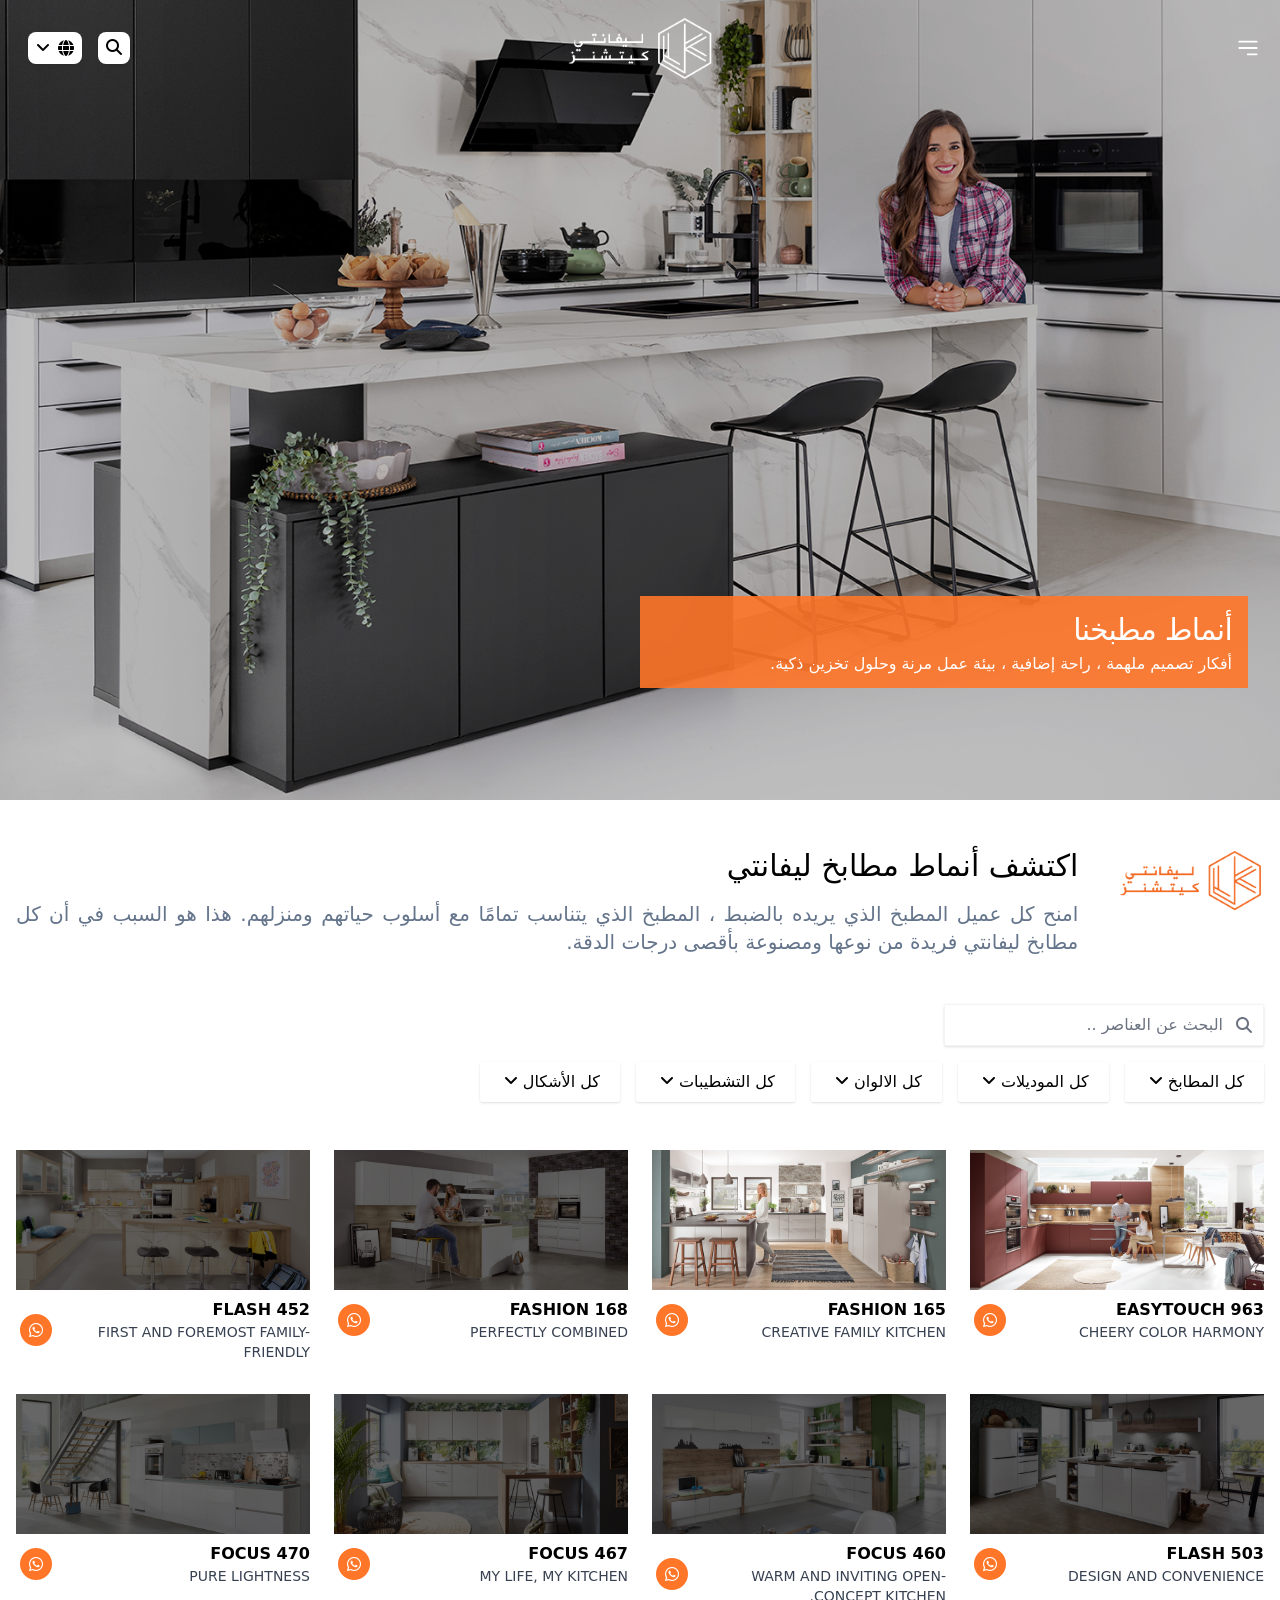
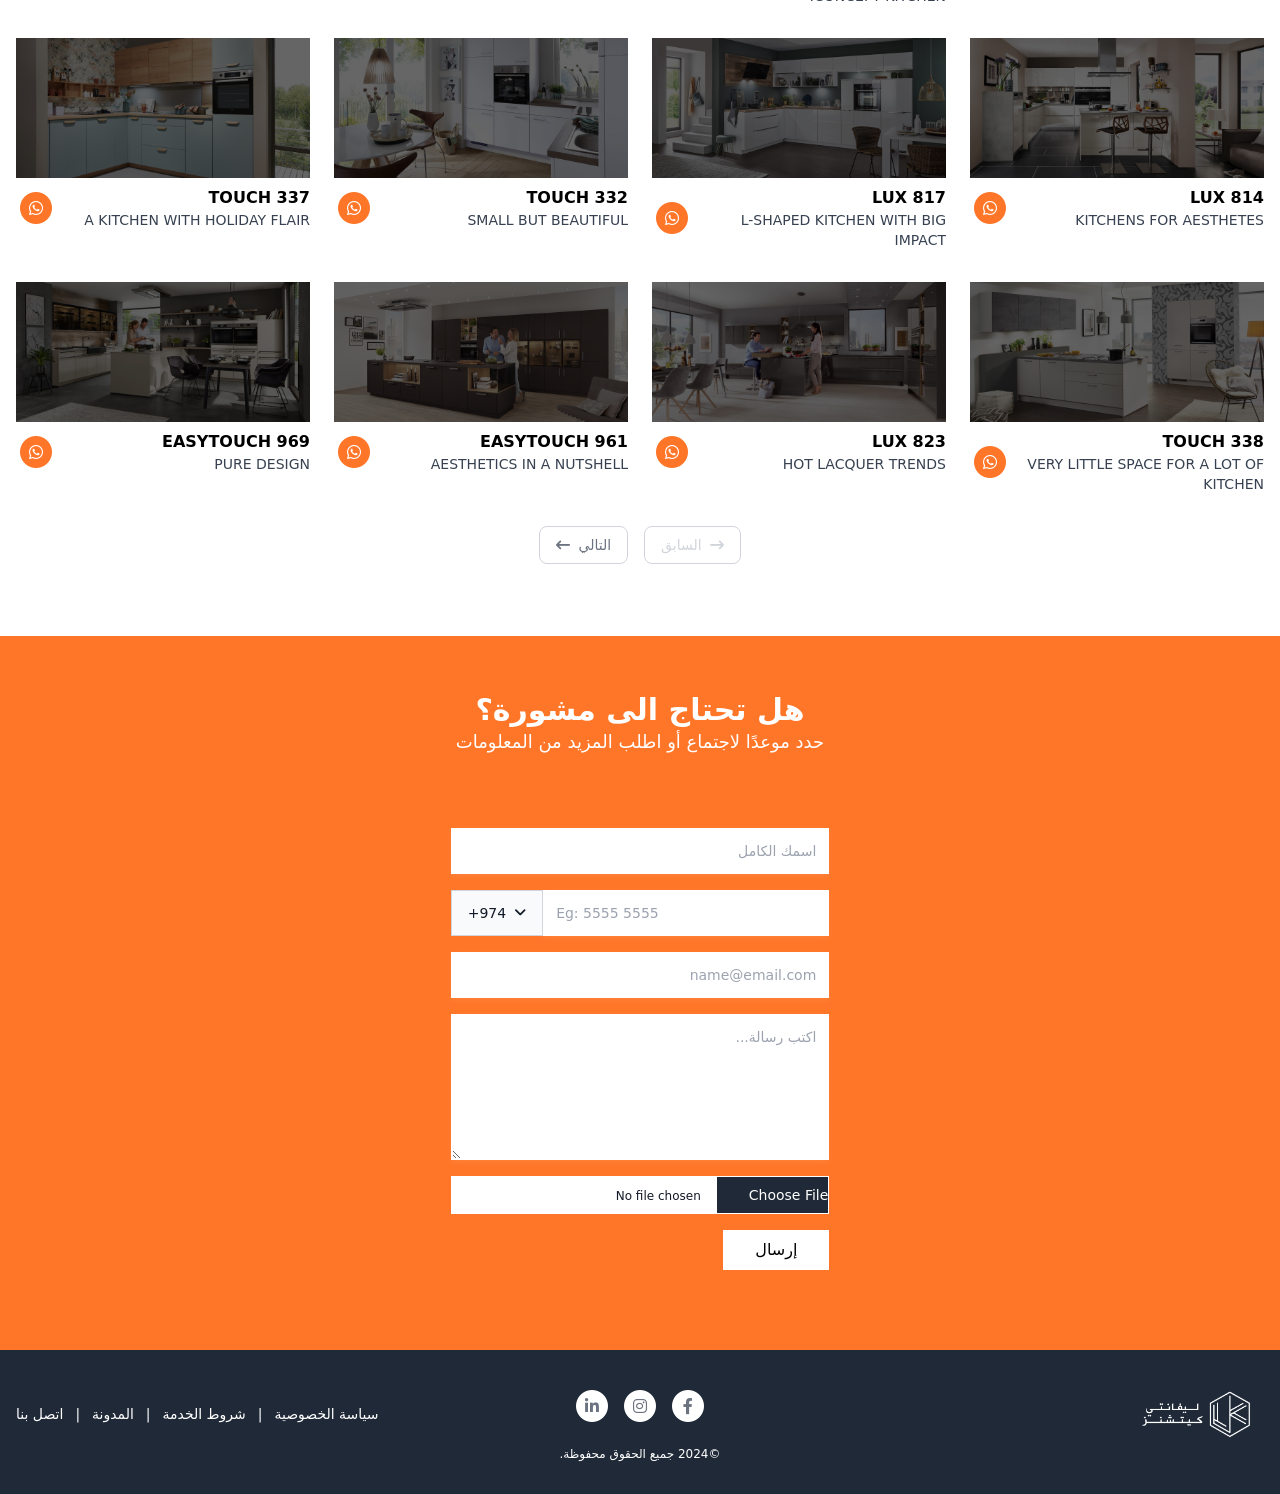
<file: items.html>
<!DOCTYPE html>
<html lang="ar">

<meta http-equiv="content-type" content="text/html;charset=UTF-8" />
<head>
    <meta charset="UTF-8">
    <meta http-equiv="X-UA-Compatible" content="IE=edge">
    <meta name="csrf-token" content="FKJNohiXBKuRtAEj0KgbuneY6nfv6EeoU6OO0dss">
    <meta name="viewport" content="width=device-width, initial-scale=1.0">
    <meta name="googlebot" content="notranslate">
        <meta name="robots" content="index, follow">
    <meta name="msapplication-TileColor" content="#da532c">
    <meta name="theme-color" content="#ffffff">
    <link rel="icon" type="image/x-icon" href="favicon.ico">
    <link rel="sitemap" type="application/xml" title="Sitemap" href=sitemap.xml />

    <title>أنماط مطبخنا | مطابخ ليفانتي</title>

    <link href="css/app1a07.css?id=8f80b251c5e38632b18d8fd76a2961e4" rel="stylesheet">
<!-- Google tag (gtag.js) -->
<script async src="https://www.googletagmanager.com/gtag/js?id=G-DNCNVWS1TJ"></script>

<meta name="google-site-verification" content="fgRuYnNxJNJW3_wCjrq6ojO7q6FXYwSZPLqtGifXgnA" />
<script>
    window.dataLayer = window.dataLayer || [];

    function gtag() {
        dataLayer.push(arguments);
    }
    gtag('js', new Date());

    gtag('config', 'G-DNCNVWS1TJ');
</script>
</head>

<body class="flex flex-col min-h-screen mt-20" dir="rtl">

    
    <div id="navbar-transparent">
    <nav class="fixed top-0 left-0 right-0 z-50 bg-inherit" id="navbar">

    <div class="fixed top-0 left-0 right-0 z-40 w-full px-5 mx-auto p-2 bg-inherit">
        <div class="flex flex-row justify-between items-center h-20">
            <div class="flex flex-1">
                <button class="text-white justify-end -scale-x-100" type="button"
                    role="button" data-drawer-target="navbar-sidemenu" data-drawer-toggle="navbar-sidemenu"
                    aria-controls="drawer-example" data-drawer-placement="right">
                    <svg class="w-6 h-6" aria-hidden="true" fill="currentColor" viewBox="0 0 20 20"
                        xmlns="http://www.w3.org/2000/svg">
                        <path clip-rule="evenodd" fill-rule="evenodd"
                            d="M2 4.75A.75.75 0 012.75 4h14.5a.75.75 0 010 1.5H2.75A.75.75 0 012 4.75zm0 10.5a.75.75 0 01.75-.75h7.5a.75.75 0 010 1.5h-7.5a.75.75 0 01-.75-.75zM2 10a.75.75 0 01.75-.75h14.5a.75.75 0 010 1.5H2.75A.75.75 0 012 10z">
                        </path>
                    </svg>
                </button>
            </div>

            <a href="index.html" class="flex flex-1 justify-center">
                <img src="img/logo-transparent-ar.png"
                    class="h-10 sm:h-16" alt="Levante Kitchen مطابخ ليفانتي" />
            </a>

            <div class="flex flex-1 justify-end">
                <button type="button" role="button" class="mx-2 p-2 py-1 bg-white shadow rounded-lg"
                    data-drawer-target="drawer-top-search" data-drawer-toggle="drawer-top-search"
                    data-drawer-placement="top" aria-controls="drawer-top-example">
                    <i class="fa-solid fa-magnifying-glass"></i>
                </button>
                <button role="button" id="languageDropDown" data-dropdown-toggle="languageDropDownMenu"
                    class="mx-2 p-2 py-1 bg-white shadow rounded-lg">
                    <div class="flex justify-center items-center gap-2">
                        <i class="fa-solid fa-globe"></i>
                        <i class="fa-solid fa-angle-down"></i>
                    </div>
                </button>
                <div id="languageDropDownMenu"
                    class="z-10 hidden bg-white divide-y divide-gray-100 shadow w-30 rounded-lg">
                    <ul class="text-sm text-gray-x700 dark:text-gray-200" aria-labelledby="languageDropDown">
                        <li>
                            <a href="items.html"
                                class="block px-5 py-2 hover:bg-gray-100 dark:hover:bg-gray-600 dark:hover:text-white rounded-lg">English</a>
                        </li>
                        <li>
                            <a href="items.html"
                                class="block px-5 py-2 hover:bg-gray-100 dark:hover:bg-gray-600 dark:hover:text-white rounded-lg">عربي</a>
                        </li>
                    </ul>
                </div>
            </div>
        </div>
    </div>

    <aside id="navbar-sidemenu"
        class="fixed z-30 top-0 right-0 w-96 h-screen transition-transform translate-x-full"
        aria-label="Sidemenu">
        <div class="h-full px-3 py-4 overflow-y-auto bg-gray-800 pr-5">
            <ul class="space-y-3 font-medium mb-8 mt-20">
                <li class="mb-4">
                    <a href="index.html" class="block uppercase text-gray-500 hover:text-white">
                        <i class="fa-solid fa-home"></i>
                    </a>
                </li>
                <li>
                    <span class="uppercase text-white">منتجات</span>
                </li>
                <li>
                    <a href="items.html"
                        class="block uppercase text-gray-500 hover:text-white">جميع المطابخ</a>
                </li>
                                    <li>
                        <a
                            class="cursor-not-allowed block uppercase text-gray-500 hover:text-white">مطابخ حديثة</a>
                    </li>
                                    <li>
                        <a
                            class="cursor-not-allowed block uppercase text-gray-500 hover:text-white">مطابخ مصممة</a>
                    </li>
                                    <li>
                        <a
                            class="cursor-not-allowed block uppercase text-gray-500 hover:text-white">مطابخ المعيشة الطبيعية</a>
                    </li>
                                    <li>
                        <a
                            class="cursor-not-allowed block uppercase text-gray-500 hover:text-white">الكلاسيكية الحديثة</a>
                    </li>
                                    <li>
                        <a
                            class="cursor-not-allowed block uppercase text-gray-500 hover:text-white">مطابخ على طراز الكوخ</a>
                    </li>
                                    <li>
                        <a
                            class="cursor-not-allowed block uppercase text-gray-500 hover:text-white">مطابخ بدون مقابض</a>
                    </li>
                                <li>
                    <a class="cursor-not-allowed block uppercase text-gray-500 hover:text-white">
                        حسب النموذج
                    </a>
                </li>
                <hr class="border border-gray-700">
                <li>
                    <a
                        class="cursor-not-allowed block uppercase text-gray-500 hover:text-white">عناصر التصميم</a>
                </li>
                                                            <li>
                            <a
                                class="cursor-not-allowed block uppercase text-gray-500 hover:text-white">الكسوة المتخصصة</a>
                        </li>
                                                                                <li>
                            <a
                                class="cursor-not-allowed block uppercase text-gray-500 hover:text-white">أنظمة الإضاءة</a>
                        </li>
                                                                                <li>
                            <a
                                class="cursor-not-allowed block uppercase text-gray-500 hover:text-white">الأجهزة الكهربائية</a>
                        </li>
                                                                                <li>
                            <a
                                class="cursor-not-allowed block uppercase text-gray-500 hover:text-white">مساحة التخزين</a>
                        </li>
                                                    <li>
                    <a
                        class="cursor-not-allowed block uppercase text-gray-500 hover:text-white">الأبواب المنزلقة</a>
                </li>
            </ul>
            <ul class="space-y-2 font-medium mb-8">
                <li>
                    <span class="uppercase text-white">وسائل التواصل الاجتماعي</span>
                </li>
                <li>
                    <ul class="inline-flex justify-around mt-4">
                        <li>
                            <a title="فيسبوك"
                                class="cursor-not-allowed  block uppercase text-gray-500">
                                <span class="fa-stack flex-shrink-0">
                                    <i class="fa-solid fa-circle fa-stack-2x text-white"></i>
                                    <i class="fa-brands fa-facebook-f fa-stack-1x"></i>
                                </span>
                            </a>
                        </li>
                        <li class="mx-2">
                            <a title="انستغرام"
                                class="cursor-not-allowed block uppercase text-gray-500">
                                <span class="fa-stack flex-shrink-0">
                                    <i class="fa-solid fa-circle fa-stack-2x text-white"></i>
                                    <i class="fa-brands fa-instagram fa-stack-1x"></i>
                                </span>
                            </a>
                        </li>
                        <li>
                            <a
                                title="لينكدين" class="cursor-not-allowed block uppercase text-gray-500">
                                <span class="fa-stack flex-shrink-0">
                                    <i class="fa-solid fa-circle fa-stack-2x text-white"></i>
                                    <i class="fa-brands fa-linkedin-in fa-stack-1x"></i>
                                </span>
                            </a>
                        </li>
                    </ul>
                </li>
            </ul>
            
        </div>
    </aside>
</nav>

<div id="drawer-top-search"
    class="fixed top-0 left-0 right-0 z-50 w-full h-full p-4 transition-transform -translate-y-full duration-500 bg-white bg-opacity-95 dark:bg-gray-800"
    tabindex="-1" aria-labelledby="drawer-top-label">
    <button type="button" data-drawer-hide="drawer-top-search" aria-controls="drawer-top-search"
        class="text-gray-400 bg-transparent hover:text-gray-900 rounded-lg text-sm px-4 py-1 absolute top-5 right-5 inline-flex items-center dark:hover:bg-gray-600 dark:hover:text-white">
        <i class="fa-solid fa-times text-3xl"></i>
        <span class="sr-only">إغلاق القائمة</span>
    </button>
    <div class="flex justify-center items-center w-full h-screen">
        <form class="w-full md:w-1/2 p-20" method="GET" action="https://levantekitchens.com/items">
            <label for="default-search"
                class="mb-2 text-sm font-medium text-gray-900 sr-only dark:text-white">بحث</label>
            <div class="relative">
                <div class="absolute inset-y-0 left-0 flex items-center pl-3 pointer-events-none">
                    <i class="fa-solid fa-magnifying-glass text-gray-500"></i>
                </div>
                <input type="search" name="query" id="default-search"
                    class="block w-full py-4 pl-10 pr-24 text-sm text-gray-900 border border-gray-300 rounded-lg bg-gray-50 focus:ring-orange-500 focus:border-orange-500 dark:bg-gray-700 dark:border-gray-600 dark:placeholder-gray-400 dark:text-white dark:focus:ring-orange-500 dark:focus:border-orange-500"
                    placeholder="البحث عن المنتجات..." required>
                <button type="submit"
                    class="text-white absolute right-2.5 bottom-2.5 bg-orange-500 hover:bg-orange-600 focus:ring-4 focus:outline-none focus:ring-orange-300 font-medium rounded-lg text-sm px-4 py-2 dark:bg-orange-600 dark:hover:bg-orange-700 dark:focus:ring-orange-800">بحث</button>
            </div>
        </form>
    </div>
</div>
</div>


    <section class="mb-12 -mt-20">
        <div class="relative w-full h-96 lg:h-130 overflow-hidden items-center">
            <img src="img/default-style.jpg"
                alt=" أنماط مطبخنا"
                class="object-cover absolute w-full h-full brightness-75" />
            <div class="absolute h-full w-full p-8 flex items-end">
                <div class="w-full md:w-1/2 bg-primary p-4 bg-opacity-90 mb-4 md:mb-20">
                    <h2 class="mb-2 text-3xl tracking-tight font-light text-white uppercase">
                        أنماط مطبخنا</h2>
                    <p class="font-light text-white text-l leading-4">
                        أفكار تصميم ملهمة ، راحة إضافية ، بيئة عمل مرنة وحلول تخزين ذكية.
                    </p>
                </div>
            </div>
        </div>
    </section>

    <section class="mb-12">
        <div class="w-full max-w-screen-xl mx-auto px-4">
            <div class="block sm:flex gap-10">
                <div class="shrink-0">
                    <img src="img/logo-primary-ar.png"
                        class="h-12 md:h-16 mb-3" alt="مطابخ ليفانتي">
                </div>
                <div class="text-justify">
                    <p class="block mb-4 text-xl md:text-3xl leading-tight font-medium text-black">
                        اكتشف أنماط مطابخ ليفانتي
                    </p>
                    <p class="text-md md:text-xl text-slate-500">
                        امنح كل عميل المطبخ الذي يريده بالضبط ، المطبخ الذي يتناسب تمامًا مع أسلوب حياتهم ومنزلهم. هذا هو السبب في أن كل مطابخ ليفانتي فريدة من نوعها ومصنوعة بأقصى درجات الدقة.
                    </p>
                </div>
            </div>
        </div>
    </section>


    <section class="mb-12">
        <div class="w-full max-w-screen-xl mx-auto px-4">
            <div class="flex items-center mb-4">
                <form method="GET" action="https://levantekitchens.com/items"
                    class="relative">
                    <label for="table-search" class="sr-only">Search</label>
                    <div
                        class="absolute inset-y-0 right-0 pr-3 flex items-center pointer-events-none">
                        <i class="fa-solid fa-magnifying-glass text-gray-500 dark:text-gray-400"></i>
                    </div>
                    <input type="hidden" name="model" value="">
                    <input type="hidden" name="color" value="">
                    <input type="hidden" name="finish" value="">
                    <input type="hidden" name="shape" value="">
                    <input type="text" name="query" id="table-search" value=""
                        class="block p-2 pr-10 text-gray-900 border border-gray-100 bg-white shadow  rounded-sm w-80 bg-gray-50 focus:ring-orange-500 focus:border-orange-500 dark:bg-gray-700 dark:border-gray-600 dark:placeholder-gray-400 dark:text-white dark:focus:ring-blue-500 dark:focus:border-blue-500"
                        placeholder="البحث عن العناصر ..">
                </form>
                <div class="sm:hidden shrink-0">
                    <button class="ml-2 px-2" id="items-filters-toggle">
                        <i class="fa-solid fa-sliders"></i>
                    </button>
                </div>
            </div>
            <div class="hidden sm:flex flex items-center flex-wrap gap-4" id="items-filters">
                <div>
                    <button id="kitchenDropdownButton" data-dropdown-toggle="kitchens-dropdown"
                        class="cursor-not-allowed py-2 px-5 bg-white shadow uppercase rounded-sm " type="button">
                        كل المطابخ
                        <i class="fa-solid fa-angle-down ml-1"></i>
                    </button>
                </div>
                <div>
                    <button id="modelsDropdownButton" data-dropdown-toggle="models-dropdown"
                        class="cursor-not-allowed py-2 px-5 bg-white shadow uppercase rounded-sm" type="button">
                        كل الموديلات
                        <i class="fa-solid fa-angle-down ml-1"></i>
                    </button>
                </div>
                <div>
                    <button id="colorsDropdownButton" data-dropdown-toggle="colors-dropdown"
                        class="cursor-not-allowed py-2 px-5 bg-white shadow uppercase rounded-sm" type="button">
                        كل الالوان
                        <i class="fa-solid fa-angle-down ml-1"></i>
                    </button>
                </div>
                <div>
                    <button id="finishesDropdownButton" data-dropdown-toggle="finishes-dropdown"
                        class="cursor-not-allowed py-2 px-5 bg-white shadow uppercase rounded-sm" type="button">
                        كل التشطيبات
                        <i class="fa-solid fa-angle-down ml-1"></i>
                    </button>
                </div>
                <div>
                    <button id="shapesDropdownButton" data-dropdown-toggle="shapes-dropdown"
                        class="cursor-not-allowed py-2 px-5 bg-white shadow uppercase rounded-sm" type="button">
                        كل الأشكال
                        <i class="fa-solid fa-angle-down ml-1"></i>
                    </button>
                </div>
                            </div>
        </div>
    </section>



    <section class="mb-12">
        <div class="w-full max-w-screen-xl mx-auto px-4">
            <div class="grid grid-cols-2 md:grid-cols-3 lg:grid-cols-4 gap-6">
                                    <div class="block max-w-xs overflow-hidden">
                        <a href="item/EASYTOUCH-963.html">
                            <img class="w-full" src="storage/items/1682177187.jpg"
                                alt="EASYTOUCH 963">
                        </a>
                        <div class="flex justify-between items-center py-2">
                            <div>
                                <a href="item/EASYTOUCH-963.html">
                                    <p class="font-bold text-md uppercase">EASYTOUCH 963</p>
                                    <p class="text-gray-700 text-sm uppercase">
                                        Cheery color harmony</p>
                                </a>
                            </div>
                            <a
                                href="https://api.whatsapp.com/send?phone=+974%207771%203844&amp;text=I%20need%20more%20details%20about%20this%20kitchen%20https://levantekitchens.com/item/EASYTOUCH-963">
                                <span class="fa-stack flex-shrink-0">
                                    <i class="fa-solid fa-circle fa-stack-2x text-primary"></i>
                                    <i class="fa-brands fa-whatsapp fa-stack-1x text-white"></i>
                                </span>
                            </a>
                        </div>
                    </div>
                                    <div class="block max-w-xs overflow-hidden">
                        <a href="item/fashion165.html">
                            <img class="w-full" src="storage/items/1682180117.jpg"
                                alt="FASHION 165">
                        </a>
                        <div class="flex justify-between items-center py-2">
                            <div>
                                <a href="item/fashion165.html">
                                    <p class="font-bold text-md uppercase">FASHION 165</p>
                                    <p class="text-gray-700 text-sm uppercase">
                                        Creative family kitchen</p>
                                </a>
                            </div>
                            <a
                                href="https://api.whatsapp.com/send?phone=+974%207771%203844&amp;text=I%20need%20more%20details%20about%20this%20kitchen%20https://levantekitchens.com/item/fashion165">
                                <span class="fa-stack flex-shrink-0">
                                    <i class="fa-solid fa-circle fa-stack-2x text-primary"></i>
                                    <i class="fa-brands fa-whatsapp fa-stack-1x text-white"></i>
                                </span>
                            </a>
                        </div>
                    </div>
                                    <div class="cursor-not-allowed block max-w-xs overflow-hidden">
                        <a>
                            <img class="w-full" src="storage/items/1682180941.jpg"
                                alt="FASHION 168">
                        </a>
                        <div class="cursor-not-allowed flex justify-between items-center py-2">
                            <div>
                                <a>
                                    <p class="font-bold text-md uppercase">FASHION 168</p>
                                    <p class="text-gray-700 text-sm uppercase">
                                        Perfectly combined</p>
                                </a>
                            </div>
                            <a></a>                                <span class="fa-stack flex-shrink-0">
                                    <i class="cursor-not-allowed fa-solid fa-circle fa-stack-2x text-primary"></i>
                                    <i class="cursor-not-allowed fa-brands fa-whatsapp fa-stack-1x text-white"></i>
                                </span>
                            </a>
                        </div>
                    </div>
                                    <div class="cursor-not-allowed block max-w-xs overflow-hidden">
                        <a>
                            <img class="w-full" src="storage/items/1682181327.jpg"
                                alt="FLASH 452">
                        </a>
                        <div class="cursor-not-allowed flex justify-between items-center py-2">
                            <div>
                                <a>
                                    <p class="font-bold text-md uppercase">FLASH 452</p>
                                    <p class="text-gray-700 text-sm uppercase">
                                        First and foremost family-friendly</p>
                                </a>
                            </div>
                            <a></a>                                <span class="fa-stack flex-shrink-0">
                                    <i class="cursor-not-allowed fa-solid fa-circle fa-stack-2x text-primary"></i>
                                    <i class="cursor-not-allowed fa-brands fa-whatsapp fa-stack-1x text-white"></i>
                                </span>
                            </a>
                        </div>
                    </div>
                                    <div class="cursor-not-allowed block max-w-xs overflow-hidden">
                        <a>
                            <img class="w-full" src="storage/items/1682181541.jpg"
                                alt="FLASH 503">
                        </a>
                        <div class="cursor-not-allowed flex justify-between items-center py-2">
                            <div>
                                <a>
                                    <p class="font-bold text-md uppercase">FLASH 503</p>
                                    <p class="text-gray-700 text-sm uppercase">
                                        Design and convenience</p>
                                </a>
                            </div>
                            <a></a>                                <span class="fa-stack flex-shrink-0">
                                    <i class="cursor-not-allowed fa-solid fa-circle fa-stack-2x text-primary"></i>
                                    <i class="cursor-not-allowed fa-brands fa-whatsapp fa-stack-1x text-white"></i>
                                </span>
                            </a>
                        </div>
                    </div>
                                    <div class="cursor-not-allowed block max-w-xs overflow-hidden">
                        <a>
                            <img class="w-full" src="storage/items/1682181779.jpg"
                                alt="FOCUS 460">
                        </a>
                        <div class="cursor-not-allowed flex justify-between items-center py-2">
                            <div>
                                <a>
                                    <p class="font-bold text-md uppercase">FOCUS 460</p>
                                    <p class="text-gray-700 text-sm uppercase">
                                        Warm and inviting open-concept kitchen.</p>
                                </a>
                            </div>
                            <a> </a>                                <span class="fa-stack flex-shrink-0">
                                    <i class="cursor-not-allowed fa-solid fa-circle fa-stack-2x text-primary"></i>
                                    <i class="cursor-not-allowed fa-brands fa-whatsapp fa-stack-1x text-white"></i>
                                </span>
                            </a>
                        </div>
                    </div>
                                    <div class="cursor-not-allowed block max-w-xs overflow-hidden">
                        <a>
                            <img class="w-full" src="storage/items/1682228337.jpg"
                                alt="FOCUS 467">
                        </a>
                        <div class="cursor-not-allowed flex justify-between items-center py-2">
                            <div>
                                <a>
                                    <p class="font-bold text-md uppercase">FOCUS 467</p>
                                    <p class="text-gray-700 text-sm uppercase">
                                        My life, my kitchen</p>
                                </a>
                            </div>
                            <a></a>                                <span class="fa-stack flex-shrink-0">
                                    <i class="cursor-not-allowed fa-solid fa-circle fa-stack-2x text-primary"></i>
                                    <i class="cursor-not-allowed fa-brands fa-whatsapp fa-stack-1x text-white"></i>
                                </span>
                            </a>
                        </div>
                    </div>
                                    <div class="cursor-not-allowed block max-w-xs overflow-hidden">
                        <a>
                            <img class="w-full" src="storage/items/1682228541.jpg"
                                alt="FOCUS 470">
                        </a>
                        <div class="cursor-not-allowed flex justify-between items-center py-2">
                            <div>
                                <a>
                                    <p class="font-bold text-md uppercase">FOCUS 470</p>
                                    <p class="text-gray-700 text-sm uppercase">
                                        Pure lightness</p>
                                </a>
                            </div>
                            <a></a>                                <span class="fa-stack flex-shrink-0">
                                    <i class="cursor-not-allowed fa-solid fa-circle fa-stack-2x text-primary"></i>
                                    <i class="cursor-not-allowed fa-brands fa-whatsapp fa-stack-1x text-white"></i>
                                </span>
                            </a>
                        </div>
                    </div>
                                    <div class="cursor-not-allowed block max-w-xs overflow-hidden">
                        <a>
                            <img class="w-full" src="storage/items/1682243186.jpg"
                                alt="LUX 814">
                        </a>
                        <div class="cursor-not-allowed flex justify-between items-center py-2">
                            <div>
                                <a>
                                    <p class="font-bold text-md uppercase">LUX 814</p>
                                    <p class="text-gray-700 text-sm uppercase">
                                        Kitchens for aesthetes</p>
                                </a>
                            </div>
                            <a></a>                                <span class="fa-stack flex-shrink-0">
                                    <i class="cursor-not-allowed fa-solid fa-circle fa-stack-2x text-primary"></i>
                                    <i class="cursor-not-allowed fa-brands fa-whatsapp fa-stack-1x text-white"></i>
                                </span>
                            </a>
                        </div>
                    </div>
                                    <div class="cursor-not-allowed block max-w-xs overflow-hidden">
                        <a>
                            <img class="w-full" src="storage/items/1682243372.jpg"
                                alt="LUX 817">
                        </a>
                        <div class="cursor-not-allowed flex justify-between items-center py-2">
                            <div>
                                <a>
                                    <p class="font-bold text-md uppercase">LUX 817</p>
                                    <p class="text-gray-700 text-sm uppercase">
                                        L-shaped kitchen with big impact</p>
                                </a>
                            </div>
                            <a></a>                                <span class="fa-stack flex-shrink-0">
                                    <i class="cursor-not-allowed fa-solid fa-circle fa-stack-2x text-primary"></i>
                                    <i class="cursor-not-allowed fa-brands fa-whatsapp fa-stack-1x text-white"></i>
                                </span>
                            </a>
                        </div>
                    </div>
                                    <div class="cursor-not-allowed block max-w-xs overflow-hidden">
                        <a>
                            <img class="w-full" src="storage/items/1682243588.jpg"
                                alt="TOUCH 332">
                        </a>
                        <div class="cursor-not-allowed flex justify-between items-center py-2">
                            <div>
                                <a>
                                    <p class="font-bold text-md uppercase">TOUCH 332</p>
                                    <p class="text-gray-700 text-sm uppercase">
                                        Small but beautiful</p>
                                </a>
                            </div>
                            <a >
                                <span class="fa-stack flex-shrink-0">
                                    <i class="fa-solid fa-circle fa-stack-2x text-primary"></i>
                                    <i class="fa-brands fa-whatsapp fa-stack-1x text-white"></i>
                                </span>
                            </a>
                        </div>
                    </div>
                                    <div class="cursor-not-allowed block max-w-xs overflow-hidden">
                        <a>
                            <img class="w-full" src="storage/items/1682243745.jpg"
                                alt="TOUCH 337">
                        </a>
                        <div class="cursor-not-allowed flex justify-between items-center py-2">
                            <div>
                                <a>
                                    <p class="font-bold text-md uppercase">TOUCH 337</p>
                                    <p class="text-gray-700 text-sm uppercase">
                                        A kitchen with holiday flair</p>
                                </a>
                            </div>
                            <a> </a>                                <span class="fa-stack flex-shrink-0">
                                    <i class="cursor-not-allowed fa-solid fa-circle fa-stack-2x text-primary"></i>
                                    <i class="cursor-not-allowed fa-brands fa-whatsapp fa-stack-1x text-white"></i>
                                </span>
                            </a>
                        </div>
                    </div>
                                    <div class="cursor-not-allowed block max-w-xs overflow-hidden">
                        <a>
                            <img class="w-full" src="storage/items/1682243932.jpg"
                                alt="TOUCH 338">
                        </a>
                        <div class="cursor-not-allowed flex justify-between items-center py-2">
                            <div>
                                <a>
                                    <p class="font-bold text-md uppercase">TOUCH 338</p>
                                    <p class="text-gray-700 text-sm uppercase">
                                        Very little space for a lot of kitchen</p>
                                </a>
                            </div>
                            <a></a>                                <span class="fa-stack flex-shrink-0">
                                    <i class="cursor-not-allowed fa-solid fa-circle fa-stack-2x text-primary"></i>
                                    <i class="cursor-not-allowed fa-brands fa-whatsapp fa-stack-1x text-white"></i>
                                </span>
                            </a>
                        </div>
                    </div>
                                    <div class="cursor-not-allowed block max-w-xs overflow-hidden">
                        <a>
                            <img class="w-full" src="storage/items/1682244075.jpg"
                                alt="LUX 823">
                        </a>
                        <div class="cursor-not-allowed flex justify-between items-center py-2">
                            <div>
                                <a>
                                    <p class="font-bold text-md uppercase">LUX 823</p>
                                    <p class="text-gray-700 text-sm uppercase">
                                        Hot lacquer trends</p>
                                </a>
                            </div>
                            <a></a>                                <span class="fa-stack flex-shrink-0">
                                    <i class="cursor-not-allowed fa-solid fa-circle fa-stack-2x text-primary"></i>
                                    <i class="cursor-not-allowed fa-brands fa-whatsapp fa-stack-1x text-white"></i>
                                </span>
                            </a>
                        </div>
                    </div>
                                    <div class="cursor-not-allowed block max-w-xs overflow-hidden">
                        <a>
                            <img class="w-full" src="storage/items/1682244317.jpg"
                                alt="EASYTOUCH 961">
                        </a>
                        <div class="cursor-not-allowed flex justify-between items-center py-2">
                            <div>
                                <a>
                                    <p class="font-bold text-md uppercase">EASYTOUCH 961</p>
                                    <p class="text-gray-700 text-sm uppercase">
                                        Aesthetics in a nutshell</p>
                                </a>
                            </div>
                            <a></a>                                <span class="fa-stack flex-shrink-0">
                                    <i class="cursor-not-allowed fa-solid fa-circle fa-stack-2x text-primary"></i>
                                    <i class="cursor-not-allowed fa-brands fa-whatsapp fa-stack-1x text-white"></i>
                                </span>
                            </a>
                        </div>
                    </div>
                                    <div class="cursor-not-allowed block max-w-xs overflow-hidden">
                        <a>
                            <img class="w-full" src="storage/items/1682244561.jpg"
                                alt="EASYTOUCH 969">
                        </a>
                        <div class="cursor-not-allowed flex justify-between items-center py-2">
                            <div>
                                <a>
                                    <p class="font-bold text-md uppercase">EASYTOUCH 969</p>
                                    <p class="text-gray-700 text-sm uppercase">
                                        Pure design</p>
                                </a>
                            </div>
                            <a></a>                                <span class="fa-stack flex-shrink-0">
                                    <i class="cursor-not-allowed fa-solid fa-circle fa-stack-2x text-primary"></i>
                                    <i class="cursor-not-allowed fa-brands fa-whatsapp fa-stack-1x text-white"></i>
                                </span>
                            </a>
                        </div>
                    </div>
                            </div>

            
                <div class="flex justify-center my-6">
                                            <span
                            class="cursor-not-allowed inline-flex items-center px-4 py-2 mx-2 text-sm font-medium text-gray-300 bg-white border border-gray-300 rounded-lg">
                            <i class="fa-solid fa-arrow-right-long ml-2"></i>
                            السابق
                        </span>
                    
                                            <a 
                            class="cursor-not-allowed inline-flex items-center px-4 py-2 mx-2 text-sm font-medium text-gray-500 bg-white border border-gray-300 rounded-lg hover:bg-gray-100 hover:text-gray-700 dark:bg-gray-800 dark:border-gray-700 dark:text-gray-400 dark:hover:bg-gray-700 dark:hover:text-white">
                            التالي
                            <i class="fa-solid fa-arrow-left-long mr-2"></i>
                        </a>
                                    </div>


                
                    </div>

    </section>



    <section class="bg-primary py-14">
    <div class="text-center mb-8">
        <h1 class="text-white text-3xl font-semibold uppercase">هل تحتاج الى مشورة؟</h1>
        <p class="text-white text-lg">حدد موعدًا لاجتماع أو اطلب المزيد من المعلومات</p>
    </div>
    <div class="w-full md:w-1/2 lg:w-1/3 mx-auto p-6">
        <form method="POST" action="https://levantekitchens.com/contact-us" enctype="multipart/form-data" class="contact-form space-y-4">
        <input type="hidden" name="_token" value="FKJNohiXBKuRtAEj0KgbuneY6nfv6EeoU6OO0dss">            <input type="hidden" name="type" value="3">
        <div>
                <input type="text" name="name" id="contact-form-name-iiKos"
            class="block p-3 w-full text-sm text-gray-900 border shadow-sm shadow-sm-light placeholder-gray-400 border-white focus:ring-gray-300 focus:border-gray-300"
            placeholder="اسمك الكامل" required>
    </div>
    <div>
        
        <div class="flex iso-picker" dir="ltr">
            <input type="hidden" class="iso-picker-value" name="iso" value="974">
            <button id="iso-picker-dropdownButton-iiKos"
                data-dropdown-toggle="iso-picker-iiKos"
                class="flex-shrink-0 z-10 inline-flex space-x-2 items-center py-2.5 px-4 text-sm font-medium text-center text-gray-900 bg-gray-50 border border-gray-300 hover:bg-gray-100 focus:ring-1 focus:outline-none focus:ring-orange-300"
                type="button">
                <span class="iso-picker-display">+974</span>
                <i class="fa-solid fa-angle-down"></i>
            </button>
            <div id="iso-picker-iiKos"
                class="z-10 hidden bg-white divide-y divide-gray-100 rounded-lg shadow w-26 dark:bg-gray-700">
                <ul class="py-2 text-sm text-gray-700 dark:text-gray-200"
                    aria-labelledby="iso-picker-dropdownButton-iiKos">
                    <li>
                        <button type="button" data-iso="974"
                            class="iso-picker-button w-full block px-4 py-2 hover:bg-gray-100 dark:hover:bg-gray-600 dark:hover:text-white">
                            <div class="inline-flex justify-start items-center space-x-2">
                                <img src="img/qatar-flag.svg" class="h-4">
                                <span>+974</span>
                            </div>
                        </button>
                    <li>
                        <button type="button" data-iso="966"
                            class="iso-picker-button w-full block px-4 py-2 hover:bg-gray-100 dark:hover:bg-gray-600 dark:hover:text-white">
                            <div class="inline-flex justify-start items-center space-x-2">
                                <img src="img/saudi-flag.svg" class="h-4">
                                <span>+966</span>
                            </div>
                        </button>
                    </li>
                </ul>
            </div>
            <div class="relative w-full">
                <input type="text" name="mobile" id="contact-form-mobile-iiKos"
                    class="block p-3 w-full text-sm text-gray-900 border shadow-sm shadow-sm-light placeholder-gray-400 border-white focus:ring-gray-300 focus:border-gray-300"
                    placeholder="Eg: 5555 5555" required>
            </div>
        </div>
    </div>
            <div>
                        <input type="email" name="email" id="contact-form-email-iiKos"
                class="block p-3 w-full text-sm text-gray-900 border shadow-sm shadow-sm-light placeholder-gray-400 border-white focus:ring-gray-300 focus:border-gray-300"
                placeholder="name@email.com" required>
        </div>
                <div>
                        <textarea name="message" id="contact-form-message-iiKos" rows="6"
                class="block p-3 w-full text-sm text-gray-900 border shadow-sm shadow-sm-light placeholder-gray-400 border-white focus:ring-gray-300 focus:border-gray-300"
                placeholder="اكتب رسالة..."></textarea>
        </div>
                <div>
                        <input name="file"
                class="block w-full mb-2 text-xs text-gray-900 border cursor-pointer bg-white border-white focus:ring-gray-300 focus:border-gray-300"
                id="contact-form-file-iiKos" type="file">
        </div>
        <div id="contact-form-error-iiKos" class="hidden contact-form-error">
        <div class="flex p-4 mb-4 text-sm text-red-800 rounded-lg bg-red-50 dark:bg-gray-800 dark:text-red-400"
            role="alert">
            <i class="fa-solid fa-circle-info flex-shrink-0 inline ml-3 mt-1"></i>
            <div>
                <span class="font-medium">يرجى التأكد من استيفاء جميع المتطلبات:</span>
                <ul class="ml-4 mt-3 list-disc list-inside">
                </ul>
            </div>
        </div>
    </div>
    <div id="contact-form-success-iiKos" class="hidden contact-form-success">
        <div class="flex items-center p-4 mb-4 text-sm text-green-800 rounded-lg bg-green-50 dark:bg-gray-800 dark:text-green-400"
            role="alert">
            <i class="fa-solid fa-info-circle ml-3"></i>
            تم إرسال طلبك وسيقوم فريقنا بالرد خلال 24 ساعة.
        </div>
    </div>
    <div class="flex justify-start items-center space-x-2">
        <button type="submit"
            class="bg-white text-black px-8 py-2 rounded-none">
            إرسال
        </button>
        <div id="contact-form-loading-iiKos" class="contact-form-loading hidden">
            <svg aria-hidden="true"
                class="inline w-6 h-6 mr-2 text-gray-200 animate-spin dark:text-gray-600 fill-yellow-400"
                viewBox="0 0 100 101" fill="none" xmlns="http://www.w3.org/2000/svg">
                <path
                    d="M100 50.5908C100 78.2051 77.6142 100.591 50 100.591C22.3858 100.591 0 78.2051 0 50.5908C0 22.9766 22.3858 0.59082 50 0.59082C77.6142 0.59082 100 22.9766 100 50.5908ZM9.08144 50.5908C9.08144 73.1895 27.4013 91.5094 50 91.5094C72.5987 91.5094 90.9186 73.1895 90.9186 50.5908C90.9186 27.9921 72.5987 9.67226 50 9.67226C27.4013 9.67226 9.08144 27.9921 9.08144 50.5908Z"
                    fill="currentColor" />
                <path
                    d="M93.9676 39.0409C96.393 38.4038 97.8624 35.9116 97.0079 33.5539C95.2932 28.8227 92.871 24.3692 89.8167 20.348C85.8452 15.1192 80.8826 10.7238 75.2124 7.41289C69.5422 4.10194 63.2754 1.94025 56.7698 1.05124C51.7666 0.367541 46.6976 0.446843 41.7345 1.27873C39.2613 1.69328 37.813 4.19778 38.4501 6.62326C39.0873 9.04874 41.5694 10.4717 44.0505 10.1071C47.8511 9.54855 51.7191 9.52689 55.5402 10.0491C60.8642 10.7766 65.9928 12.5457 70.6331 15.2552C75.2735 17.9648 79.3347 21.5619 82.5849 25.841C84.9175 28.9121 86.7997 32.2913 88.1811 35.8758C89.083 38.2158 91.5421 39.6781 93.9676 39.0409Z"
                    fill="currentFill" />
            </svg>
        </div>
    </div>
</form>
    </div>
</section>



    <footer class="mt-auto bg-gray-800 text-white">
    <div class="w-full max-w-screen-xl mx-auto p-4 lg:py-8">
        <div class="lg:flex lg:items-center justify-between">
            <div class="flex flex-2">
                <a href="index.html" class="flex flex-1 justify-start  my-2">
                    <img src="img/logo-transparent-ar.png"
                        class="h-12 mr-3" alt="مطابخ ليفانتي" />
                </a>
                <ul class="inline-flex flex-1 justify-end lg:justify-center my-2">
                    <li>
                        <a href="https://www.facebook.com/LevanteKitchensQatar" title="فيسبوك"
                            class="block uppercase text-gray-500">
                            <span class="fa-stack flex-shrink-0">
                                <i class="fa-solid fa-circle fa-stack-2x text-white"></i>
                                <i class="fa-brands fa-facebook-f fa-stack-1x"></i>
                            </span>
                        </a>
                    </li>
                    <li class="mx-2">
                        <a href="https://www.instagram.com/levantekitchensme" title="انستغرام"
                            class="block uppercase text-gray-500 ">
                            <span class="fa-stack flex-shrink-0">
                                <i class="fa-solid fa-circle fa-stack-2x text-white"></i>
                                <i class="fa-brands fa-instagram fa-stack-1x"></i>
                            </span>
                        </a>
                    </li>
                    <li>
                        <a href="https://qa.linkedin.com/company/levante-kitchens" title="لينكدين"
                            class="block uppercase text-gray-500">
                            <span class="fa-stack flex-shrink-0">
                                <i class="fa-solid fa-circle fa-stack-2x text-white"></i>
                                <i class="fa-brands fa-linkedin-in fa-stack-1x"></i>
                            </span>
                        </a>
                    </li>
                </ul>
            </div>
            <ul class="flex flex-wrap items-center flex-1 justify-start lg:justify-end text-sm font-medium my-2">
                <li>
                    <a href="privacy.html" class="hover:underline">سياسة الخصوصية</a>
                </li>
                <li class="mx-2 md:mx-3">|</li>
                <li>
                    <a href="terms.html" class="hover:underline">شروط الخدمة</a>
                </li>
                <li class="mx-2 md:mx-3">|</li>
                <li>
                    <a href="https://blog.levantekitchens.com/" class="hover:underline">المدونة</a>
                </li>
                <li class="mx-2 md:mx-3">|</li>
                <li>
                    <a href="contact-us.html" class="hover:underline">اتصل بنا</a>
                </li>
            </ul>
        </div>
        <span class="block text-xs text-white lg:text-center">
            ©2024 جميع الحقوق محفوظة.
        </span>
    </div>
</footer>



    <script src="js/appfaa5.js?id=04b608a930ea5bedacb558bdd24e79fd"></script>
</body>
</html>
</file>
